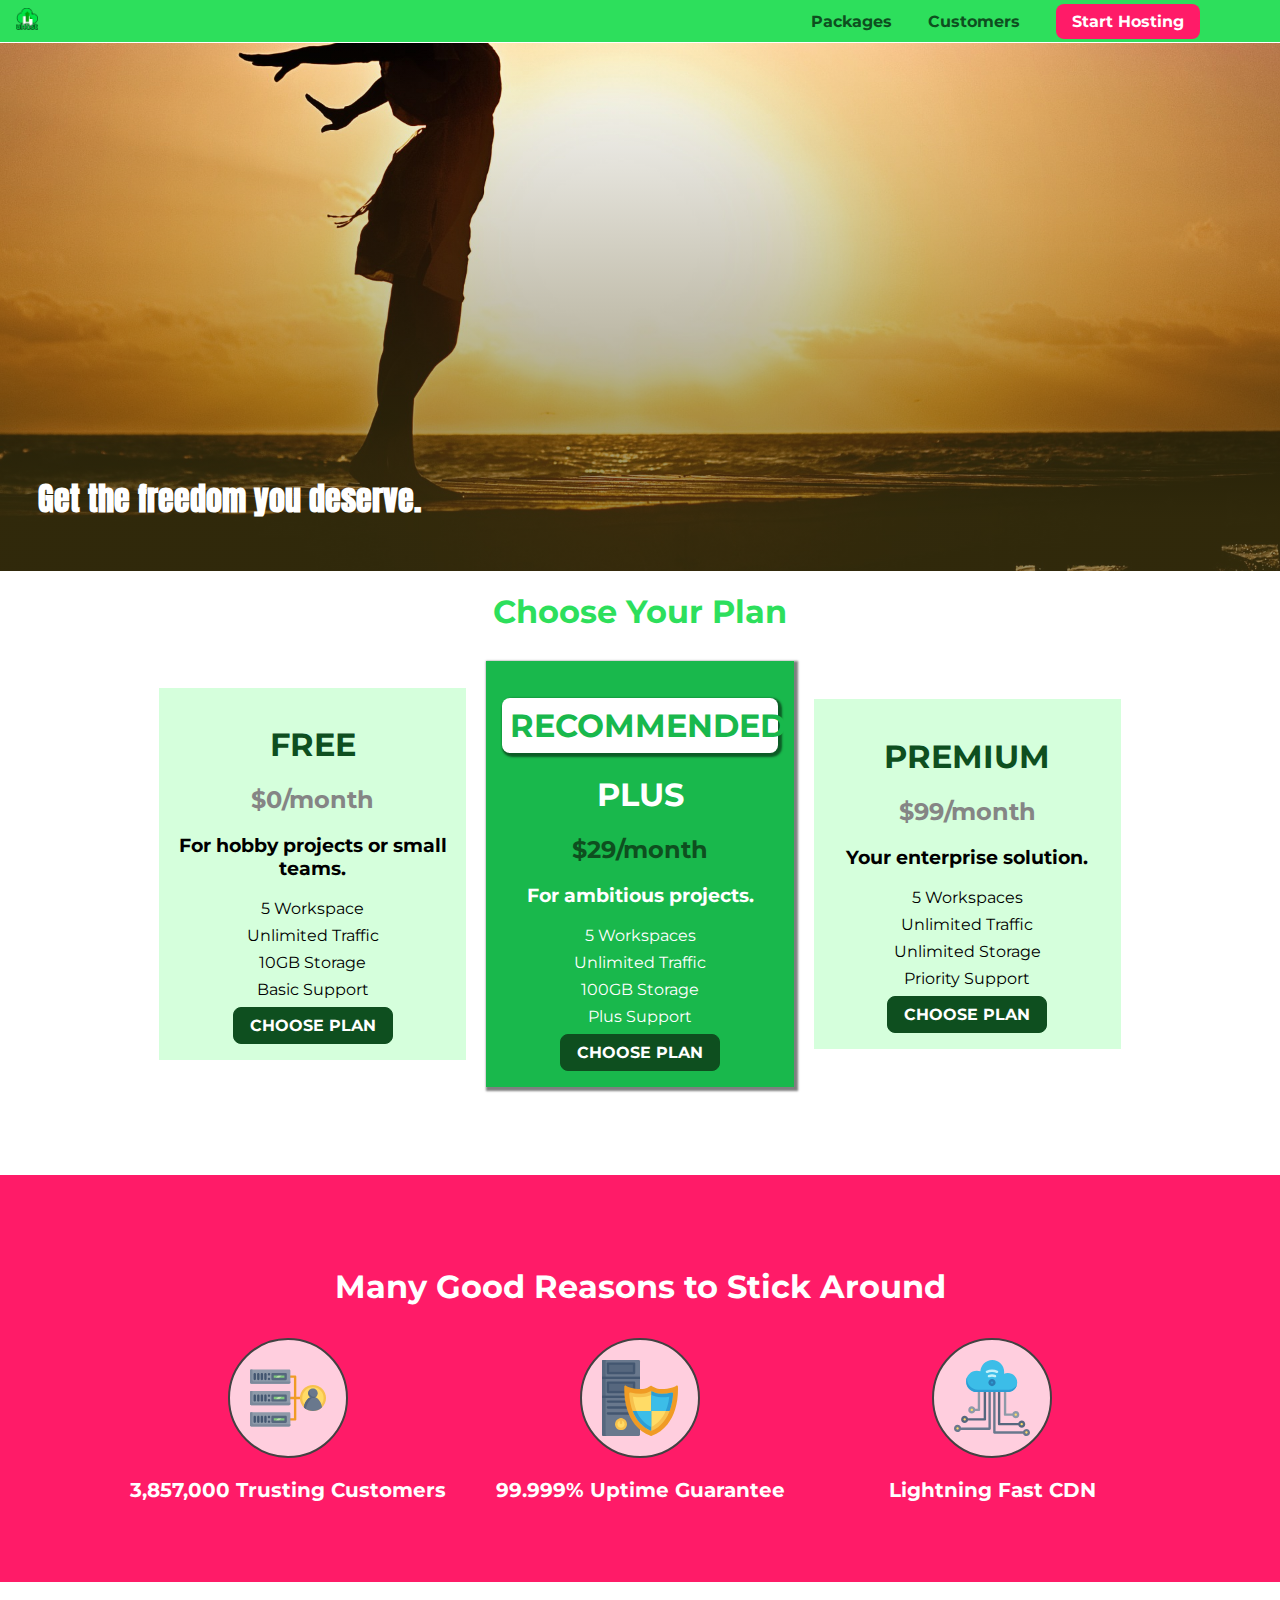
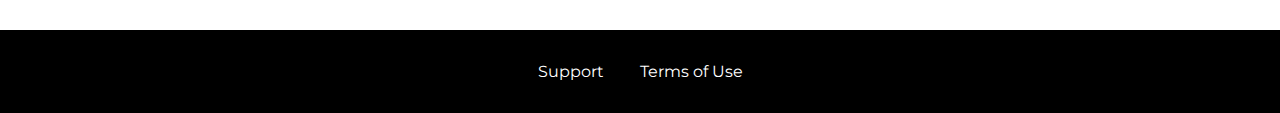
<file: index.html>
<!DOCTYPE html>
<html lang="en">
  <head>
    <meta charset="UTF-8" />
    <meta http-equiv="X-UA-Compatible" content="ie=edge" />
    <title>uHost</title>
    <link rel="shortcut icon" href="favicon.png" />
    <link rel="stylesheet" href="css/shared.css" />
    <link rel="stylesheet" href="css/main.css" />
    <link
      href="https://fonts.googleapis.com/css2?family=Anton&display=swap"
      rel="stylesheet"
    />
    <link
      href="https://fonts.googleapis.com/css2?family=Anton&family=Montserrat:wght@400;700&display=swap"
      rel="stylesheet"
    />
  </head>

  <body>
    <header class="main-header">
      <div>
        <a href="index.html" class="main-header__brand"
          ><img
            src="./css/images/uhost-icon.png"
            alt="uHost - Your favorite hoosting company"
        /></a>
      </div>
      <nav class="main-nav">
        <ul class="main-nav__items">
          <li class="main-nav__item">
            <a href="./css/packages/index.html">Packages</a>
          </li>
          <li class="main-nav__item">
            <a href="./css/customers/index.html">Customers</a>
          </li>
          <li class="main-nav__item main-nav__item--cta">
            <a href="start-hosting/index.html">Start Hosting</a>
          </li>
        </ul>
      </nav>
    </header>
    <main>
      <section id="product-overview">
        <h1>Get the freedom you deserve.</h1>
      </section>
      <section id="plans">
        <h1 class="section-title">Choose Your Plan</h1>
        <div class="plan__list">
          <article class="plan">
            <h1 class="plan__title">FREE</h1>
            <h2 class="plan__price">$0/month</h2>
            <h3>For hobby projects or small teams.</h3>
            <ul class="plan__features">
              <li class="plan__feature">5 Workspace</li>
              <li class="plan__feature">Unlimited Traffic</li>
              <li class="plan__feature">10GB Storage</li>
              <li class="plan__feature">Basic Support</li>
            </ul>
            <div>
              <button class="button">CHOOSE PLAN</button>
            </div>
          </article>
          <article class="plan plan--highlighted">
            <h1 class="plan__annotation">RECOMMENDED</h1>
            <h1 class="plan__title">PLUS</h1>
            <h2 class="plan__price">$29/month</h2>
            <h3>For ambitious projects.</h3>
            <ul class="plan__features">
              <li class="plan__feature">5 Workspaces</li>
              <li class="plan__feature">Unlimited Traffic</li>
              <li class="plan__feature">100GB Storage</li>
              <li class="plan__feature">Plus Support</li>
            </ul>
            <div>
              <button class="button">CHOOSE PLAN</button>
            </div>
          </article>
          <article class="plan">
            <h1 class="plan__title">PREMIUM</h1>
            <h2 class="plan__price">$99/month</h2>
            <h3>Your enterprise solution.</h3>
            <ul class="plan__features">
              <li class="plan__feature">5 Workspaces</li>
              <li class="plan__feature">Unlimited Traffic</li>
              <li class="plan__feature">Unlimited Storage</li>
              <li class="plan__feature">Priority Support</li>
            </ul>
            <div>
              <button class="button">CHOOSE PLAN</button>
            </div>
          </article>
        </div>
      </section>
      <section id="key-features">
        <h1 class="section-title">Many Good Reasons to Stick Around</h1>
        <ul class="key-feature__list">
          <li class="key-feature">
            <div class="key-feature__image">
              <svg viewBox="0 0 512 512">
                <path
                  style="fill: #f09b24"
                  d="M344,248h-32V112c0-4.418-3.582-8-8-8h-40c-4.418,0-8,3.582-8,8s3.582,8,8,8h32v128h-32  c-4.418,0-8,3.582-8,8s3.582,8,8,8h32v128h-32c-4.418,0-8,3.582-8,8s3.582,8,8,8h40c4.418,0,8-3.582,8-8V264h32c4.418,0,8-3.582,8-8  S348.418,248,344,248z"
                />
                <path
                  style="fill: #8e9aa9"
                  d="M264,64H8c-4.418,0-8,3.582-8,8v80c0,4.418,3.582,8,8,8h256c4.418,0,8-3.582,8-8V72  C272,67.582,268.418,64,264,64z"
                />
                <path
                  style="fill: #7c899b"
                  d="M24,144c-4.418,0-8-3.582-8-8V64H8c-4.418,0-8,3.582-8,8v80c0,4.418,3.582,8,8,8h256  c4.418,0,8-3.582,8-8v-8H24z"
                />
                <rect
                  x="152"
                  y="96"
                  style="fill: #b8e3a8"
                  width="88"
                  height="32"
                />
                <g>
                  <polygon
                    style="fill: #7ec97d"
                    points="152,96 152,128 166,128 198,96  "
                  />
                  <polygon
                    style="fill: #7ec97d"
                    points="220,96 188,128 240,128 240,96  "
                  />
                </g>
                <path
                  style="fill: #56677e"
                  d="M240,136h-88c-4.418,0-8-3.582-8-8V96c0-4.418,3.582-8,8-8h88c4.418,0,8,3.582,8,8v32  C248,132.418,244.418,136,240,136z M160,120h72v-16h-72V120z"
                />
                <g>
                  <path
                    style="fill: #435670"
                    d="M32,136c-4.418,0-8-3.582-8-8V96c0-4.418,3.582-8,8-8s8,3.582,8,8v32C40,132.418,36.418,136,32,136z   "
                  />
                  <path
                    style="fill: #435670"
                    d="M56,136c-4.418,0-8-3.582-8-8V96c0-4.418,3.582-8,8-8s8,3.582,8,8v32C64,132.418,60.418,136,56,136z   "
                  />
                  <path
                    style="fill: #435670"
                    d="M80,136c-4.418,0-8-3.582-8-8V96c0-4.418,3.582-8,8-8s8,3.582,8,8v32C88,132.418,84.418,136,80,136z   "
                  />
                  <path
                    style="fill: #435670"
                    d="M104,136c-4.418,0-8-3.582-8-8V96c0-4.418,3.582-8,8-8s8,3.582,8,8v32   C112,132.418,108.418,136,104,136z"
                  />
                  <path
                    style="fill: #435670"
                    d="M128,105c-4.418,0-8-3.582-8-8v-1c0-4.418,3.582-8,8-8s8,3.582,8,8v1   C136,101.418,132.418,105,128,105z"
                  />
                  <path
                    style="fill: #435670"
                    d="M128,136c-4.418,0-8-3.582-8-8v-1c0-4.418,3.582-8,8-8s8,3.582,8,8v1   C136,132.418,132.418,136,128,136z"
                  />
                </g>
                <path
                  style="fill: #8e9aa9"
                  d="M264,208H8c-4.418,0-8,3.582-8,8v80c0,4.418,3.582,8,8,8h256c4.418,0,8-3.582,8-8v-80  C272,211.582,268.418,208,264,208z"
                />
                <path
                  style="fill: #7c899b"
                  d="M24,288c-4.418,0-8-3.582-8-8v-72H8c-4.418,0-8,3.582-8,8v80c0,4.418,3.582,8,8,8h256  c4.418,0,8-3.582,8-8v-8H24z"
                />
                <rect
                  x="152"
                  y="240"
                  style="fill: #b8e3a8"
                  width="88"
                  height="32"
                />
                <g>
                  <polygon
                    style="fill: #7ec97d"
                    points="152,240 152,272 166,272 198,240  "
                  />
                  <polygon
                    style="fill: #7ec97d"
                    points="220,240 188,272 240,272 240,240  "
                  />
                </g>
                <path
                  style="fill: #56677e"
                  d="M240,280h-88c-4.418,0-8-3.582-8-8v-32c0-4.418,3.582-8,8-8h88c4.418,0,8,3.582,8,8v32  C248,276.418,244.418,280,240,280z M160,264h72v-16h-72V264z"
                />
                <g>
                  <path
                    style="fill: #435670"
                    d="M32,280c-4.418,0-8-3.582-8-8v-32c0-4.418,3.582-8,8-8s8,3.582,8,8v32C40,276.418,36.418,280,32,280   z"
                  />
                  <path
                    style="fill: #435670"
                    d="M56,280c-4.418,0-8-3.582-8-8v-32c0-4.418,3.582-8,8-8s8,3.582,8,8v32C64,276.418,60.418,280,56,280   z"
                  />
                  <path
                    style="fill: #435670"
                    d="M80,280c-4.418,0-8-3.582-8-8v-32c0-4.418,3.582-8,8-8s8,3.582,8,8v32C88,276.418,84.418,280,80,280   z"
                  />
                  <path
                    style="fill: #435670"
                    d="M104,280c-4.418,0-8-3.582-8-8v-32c0-4.418,3.582-8,8-8s8,3.582,8,8v32   C112,276.418,108.418,280,104,280z"
                  />
                  <path
                    style="fill: #435670"
                    d="M128,249c-4.418,0-8-3.582-8-8v-1c0-4.418,3.582-8,8-8s8,3.582,8,8v1   C136,245.418,132.418,249,128,249z"
                  />
                  <path
                    style="fill: #435670"
                    d="M128,280c-4.418,0-8-3.582-8-8v-1c0-4.418,3.582-8,8-8s8,3.582,8,8v1   C136,276.418,132.418,280,128,280z"
                  />
                </g>
                <path
                  style="fill: #8e9aa9"
                  d="M264,352H8c-4.418,0-8,3.582-8,8v80c0,4.418,3.582,8,8,8h256c4.418,0,8-3.582,8-8v-80  C272,355.582,268.418,352,264,352z"
                />
                <path
                  style="fill: #7c899b"
                  d="M24,432c-4.418,0-8-3.582-8-8v-72H8c-4.418,0-8,3.582-8,8v80c0,4.418,3.582,8,8,8h256  c4.418,0,8-3.582,8-8v-8H24z"
                />
                <rect
                  x="152"
                  y="384"
                  style="fill: #b8e3a8"
                  width="88"
                  height="32"
                />
                <g>
                  <polygon
                    style="fill: #7ec97d"
                    points="152,384 152,416 166,416 198,384  "
                  />
                  <polygon
                    style="fill: #7ec97d"
                    points="220,384 188,416 240,416 240,384  "
                  />
                </g>
                <path
                  style="fill: #56677e"
                  d="M240,424h-88c-4.418,0-8-3.582-8-8v-32c0-4.418,3.582-8,8-8h88c4.418,0,8,3.582,8,8v32  C248,420.418,244.418,424,240,424z M160,408h72v-16h-72V408z"
                />
                <g>
                  <path
                    style="fill: #435670"
                    d="M32,424c-4.418,0-8-3.582-8-8v-32c0-4.418,3.582-8,8-8s8,3.582,8,8v32C40,420.418,36.418,424,32,424   z"
                  />
                  <path
                    style="fill: #435670"
                    d="M56,424c-4.418,0-8-3.582-8-8v-32c0-4.418,3.582-8,8-8s8,3.582,8,8v32C64,420.418,60.418,424,56,424   z"
                  />
                  <path
                    style="fill: #435670"
                    d="M80,424c-4.418,0-8-3.582-8-8v-32c0-4.418,3.582-8,8-8s8,3.582,8,8v32C88,420.418,84.418,424,80,424   z"
                  />
                  <path
                    style="fill: #435670"
                    d="M104,424c-4.418,0-8-3.582-8-8v-32c0-4.418,3.582-8,8-8s8,3.582,8,8v32   C112,420.418,108.418,424,104,424z"
                  />
                  <path
                    style="fill: #435670"
                    d="M128,393c-4.418,0-8-3.582-8-8v-1c0-4.418,3.582-8,8-8s8,3.582,8,8v1   C136,389.418,132.418,393,128,393z"
                  />
                  <path
                    style="fill: #435670"
                    d="M128,424c-4.418,0-8-3.582-8-8v-1c0-4.418,3.582-8,8-8s8,3.582,8,8v1   C136,420.418,132.418,424,128,424z"
                  />
                </g>
                <path
                  style="fill: #f7c14d"
                  d="M424,168c-48.523,0-88,39.477-88,88s39.477,88,88,88s88-39.477,88-88S472.523,168,424,168z"
                />
                <path
                  style="fill: #ffdb66"
                  d="M424,184c-39.701,0-72,32.299-72,72s32.299,72,72,72s72-32.299,72-72S463.701,184,424,184z"
                />
                <path
                  style="fill: #69788d"
                  d="M484.893,314.16C476.393,274.588,451.922,248,424,248s-52.393,26.588-60.893,66.16  c-0.605,2.82,0.354,5.749,2.511,7.664C381.731,336.124,402.465,344,424,344s42.269-7.876,58.381-22.176  C484.539,319.909,485.498,316.98,484.893,314.16z"
                />
                <path
                  style="fill: #56677e"
                  d="M434.053,249.171C430.768,248.403,427.411,248,424,248c-27.922,0-52.393,26.588-60.893,66.16  c-0.605,2.82,0.354,5.749,2.511,7.664c3.383,3.002,6.979,5.703,10.734,8.125C384.904,286.243,407.373,255.378,434.053,249.171z"
                />
                <path
                  style="fill: #69788d"
                  d="M424,192c-17.645,0-32,14.355-32,32s14.355,32,32,32s32-14.355,32-32S441.645,192,424,192z"
                />
                <path
                  style="fill: #56677e"
                  d="M432,248c-17.645,0-32-14.355-32-32c0-6.783,2.128-13.076,5.742-18.258  C397.444,203.53,392,213.138,392,224c0,17.645,14.355,32,32,32c10.862,0,20.471-5.444,26.258-13.742  C445.076,245.872,438.783,248,432,248z"
                />
              </svg>
            </div>
            <p class="key-feature__description">3,857,000 Trusting Customers</p>
          </li>
          <li class="key-feature">
            <div class="key-feature__image">
              <svg viewBox="0 0 512 512">
                <path
                  style="fill: #69788d"
                  d="M248,0H8C3.582,0,0,3.582,0,8v496c0,4.418,3.582,8,8,8h240c4.418,0,8-3.582,8-8V8  C256,3.582,252.418,0,248,0z"
                />
                <path
                  style="fill: #56677e"
                  d="M24,504V8c0-4.418,3.582-8,8-8H8C3.582,0,0,3.582,0,8v496c0,4.418,3.582,8,8,8h24  C27.582,512,24,508.418,24,504z"
                />
                <g>
                  <rect
                    x="0"
                    y="112"
                    style="fill: #435670"
                    width="256"
                    height="16"
                  />
                  <rect
                    x="0"
                    y="240"
                    style="fill: #435670"
                    width="256"
                    height="16"
                  />
                </g>
                <path
                  style="fill: #f7c14d"
                  d="M128,392c-22.056,0-40,17.944-40,40s17.944,40,40,40s40-17.944,40-40S150.056,392,128,392z"
                />
                <path
                  style="fill: #ffdb66"
                  d="M128,408c-13.233,0-24,10.767-24,24s10.767,24,24,24s24-10.767,24-24S141.233,408,128,408z"
                />
                <path
                  style="fill: #f7c14d"
                  d="M128,392c-2.739,0-5.414,0.278-8,0.805V424c0,4.418,3.582,8,8,8c4.418,0,8-3.582,8-8v-31.195  C133.414,392.278,130.739,392,128,392z"
                />
                <g>
                  <path
                    style="fill: #435670"
                    d="M216,288H40c-4.418,0-8-3.582-8-8s3.582-8,8-8h176c4.418,0,8,3.582,8,8S220.418,288,216,288z"
                  />
                  <path
                    style="fill: #435670"
                    d="M216,328H40c-4.418,0-8-3.582-8-8s3.582-8,8-8h176c4.418,0,8,3.582,8,8S220.418,328,216,328z"
                  />
                  <path
                    style="fill: #435670"
                    d="M216,368H40c-4.418,0-8-3.582-8-8s3.582-8,8-8h176c4.418,0,8,3.582,8,8S220.418,368,216,368z"
                  />
                  <path
                    style="fill: #435670"
                    d="M216,16H40c-4.418,0-8,3.582-8,8v64c0,4.418,3.582,8,8,8h176c4.418,0,8-3.582,8-8V24   C224,19.582,220.418,16,216,16z"
                  />
                </g>
                <rect
                  x="48"
                  y="32"
                  style="fill: #56677e"
                  width="160"
                  height="48"
                />
                <path
                  style="fill: #435670"
                  d="M216,144H40c-4.418,0-8,3.582-8,8v64c0,4.418,3.582,8,8,8h176c4.418,0,8-3.582,8-8v-64  C224,147.582,220.418,144,216,144z"
                />
                <rect
                  x="48"
                  y="160"
                  style="fill: #56677e"
                  width="160"
                  height="48"
                />
                <path
                  style="fill: #f09b24"
                  d="M511.747,180.237c-0.194-6.537-8.107-10.107-13.135-5.894c-5.6,4.693-42.904,21.282-98.514,21.282  c-33.45,0-64.625-20.999-64.929-21.206c-2.9-1.991-6.764-1.85-9.512,0.346c-2.677,2.135-27.201,20.86-63.793,20.86  c-55.607,0-92.914-16.589-98.515-21.282c-5.028-4.211-12.941-0.645-13.135,5.894c-1.634,54.834,4.655,105.941,18.693,151.903  c12.096,39.604,29.759,74.047,52.497,102.373c27.538,34.304,62.743,59.882,104.66,76.045c3.069,1.918,6.757,1.921,9.83,0  c41.917-16.163,77.122-41.741,104.66-76.045c22.738-28.326,40.401-62.77,52.497-102.373  C507.092,286.179,513.381,235.071,511.747,180.237z"
                />
                <path
                  style="fill: #f7c14d"
                  d="M476.21,221.226c-1.953-1.631-4.568-2.235-7.036-1.628c-21.686,5.327-44.926,8.028-69.075,8.028  c-25.926,0-49.633-8.975-64.955-16.504c-2.307-1.134-5.016-1.091-7.284,0.116c-14.059,7.477-36.919,16.388-65.994,16.388  c-24.153,0-47.394-2.701-69.075-8.028c-5.155-1.268-10.221,2.966-9.894,8.261c2.077,33.693,7.668,65.635,16.616,94.935  c22.774,74.565,66.139,126.334,128.888,153.868c2.032,0.891,4.397,0.891,6.43,0c61.777-27.107,104.716-78.876,127.62-153.868  c8.948-29.3,14.539-61.241,16.616-94.935C479.224,225.319,478.163,222.856,476.21,221.226z"
                />
                <path
                  style="fill: #ffdb66"
                  d="M331.609,451.727c-52.604-25.289-89.304-70.987-109.144-135.944  c-6.532-21.39-11.162-44.336-13.82-68.447c17.133,2.852,34.952,4.291,53.22,4.291c29.394,0,53.376-7.793,69.978-15.561  c17.44,7.736,41.656,15.561,68.256,15.561c18.267,0,36.085-1.439,53.219-4.291c-2.659,24.112-7.288,47.06-13.82,68.448  C419.545,381.108,383.27,426.805,331.609,451.727z"
                />
                <g>
                  <path
                    style="fill: #2c9dd4"
                    d="M479.066,227.858c0.157-2.539-0.903-5.002-2.856-6.633s-4.568-2.235-7.036-1.628   c-21.686,5.327-44.926,8.028-69.075,8.028c-25.926,0-49.633-8.975-64.955-16.504c-1.057-0.52-2.2-0.78-3.345-0.806l-0.072,133.351   h123.601c2.556-6.746,4.933-13.702,7.123-20.874C471.398,293.493,476.989,261.552,479.066,227.858z"
                  />
                  <path
                    style="fill: #2c9dd4"
                    d="M206.658,343.667c24.153,63.42,65.028,108.108,121.743,132.995c1.031,0.452,2.147,0.673,3.263,0.666   l0.063-133.661H206.658z"
                  />
                </g>
                <g>
                  <path
                    style="fill: #3cbde8"
                    d="M439.497,315.783c6.532-21.389,11.161-44.336,13.82-68.448c-17.134,2.852-34.952,4.291-53.219,4.291   c-26.6,0-50.815-7.824-68.256-15.561l-0.116,107.601h97.758C433.179,334.807,436.524,325.518,439.497,315.783z"
                  />
                  <path
                    style="fill: #3cbde8"
                    d="M232.523,343.667c21.144,50.298,54.363,86.56,99.087,108.06l0.117-108.06H232.523z"
                  />
                </g>
              </svg>
            </div>
            <p class="key-feature__description">99.999% Uptime Guarantee</p>
          </li>
          <li class="key-feature">
            <div class="key-feature__image">
              <svg viewBox="0 0 512 512">
                <path
                  style="fill: #8e9aa9"
                  d="M168,200c-4.418,0-8,3.582-8,8v120h-17.376c-3.302-9.311-12.194-16-22.624-16  c-13.234,0-24,10.767-24,24s10.766,24,24,24c10.429,0,19.321-6.689,22.624-16H168c4.418,0,8-3.582,8-8V208  C176,203.582,172.418,200,168,200z"
                />
                <path
                  style="fill: #ffdb66"
                  d="M120,328c-4.411,0-8,3.589-8,8s3.589,8,8,8s8-3.589,8-8S124.411,328,120,328z"
                />
                <path
                  style="fill: #56677e"
                  d="M208,200c-4.418,0-8,3.582-8,8v184H94.624C91.322,382.689,82.43,376,72,376  c-13.234,0-24,10.767-24,24s10.766,24,24,24c10.429,0,19.321-6.689,22.624-16H208c4.418,0,8-3.582,8-8V208  C216,203.582,212.418,200,208,200z"
                />
                <path
                  style="fill: #ffdb66"
                  d="M72,392c-4.411,0-8,3.589-8,8s3.589,8,8,8s8-3.589,8-8S76.411,392,72,392z"
                />
                <path
                  style="fill: #69788d"
                  d="M240,208c-4.418,0-8,3.582-8,8v239H47.24c-2.671-10.34-12.078-18-23.24-18c-13.234,0-24,10.767-24,24  s10.766,24,24,24c9.666,0,18.009-5.747,21.809-14H240c4.418,0,8-3.582,8-8V216C248,211.582,244.418,208,240,208z"
                />
                <path
                  style="fill: #ffdb66"
                  d="M24,453c-4.411,0-8,3.589-8,8s3.589,8,8,8s8-3.589,8-8S28.411,453,24,453z"
                />
                <path
                  style="fill: #69788d"
                  d="M488,464c-10.429,0-19.321,6.689-22.624,16H280V208c0-4.418-3.582-8-8-8s-8,3.582-8,8v280  c0,4.418,3.582,8,8,8h193.376c3.302,9.311,12.194,16,22.624,16c13.234,0,24-10.767,24-24S501.234,464,488,464z"
                />
                <path
                  style="fill: #ffdb66"
                  d="M488,480c-4.411,0-8,3.589-8,8s3.589,8,8,8s8-3.589,8-8S492.411,480,488,480z"
                />
                <path
                  style="fill: #56677e"
                  d="M456,408c-10.429,0-19.321,6.689-22.624,16H312V208c0-4.418-3.582-8-8-8s-8,3.582-8,8v224  c0,4.418,3.582,8,8,8h129.376c3.302,9.311,12.194,16,22.624,16c13.234,0,24-10.767,24-24S469.234,408,456,408z"
                />
                <path
                  style="fill: #ffdb66"
                  d="M456,424c-4.411,0-8,3.589-8,8s3.589,8,8,8s8-3.589,8-8S460.411,424,456,424z"
                />
                <path
                  style="fill: #8e9aa9"
                  d="M416,344c-10.429,0-19.321,6.689-22.624,16H352V208c0-4.418-3.582-8-8-8s-8,3.582-8,8v160  c0,4.418,3.582,8,8,8h49.376c3.302,9.311,12.194,16,22.624,16c13.234,0,24-10.767,24-24S429.234,344,416,344z"
                />
                <path
                  style="fill: #ffdb66"
                  d="M416,360c-4.411,0-8,3.589-8,8s3.589,8,8,8s8-3.589,8-8S420.411,360,416,360z"
                />
                <path
                  style="fill: #3cbde8"
                  d="M362,88c-8.741,0-17.231,1.751-25.06,5.085C337.646,88.797,338,84.43,338,80  c0-44.112-35.888-80-80-80c-42.823,0-77.895,33.816-79.909,76.149C170.393,73.415,162.244,72,154,72c-39.701,0-72,32.299-72,72  s32.299,72,72,72h208c35.29,0,64-28.71,64-64S397.29,88,362,88z"
                />
                <path
                  style="fill: #2c9dd4"
                  d="M368,200H160c-39.701,0-72-32.299-72-72c0-5.863,0.721-11.559,2.05-17.019  C84.918,120.88,82,132.102,82,144c0,39.701,32.299,72,72,72h208c30.389,0,55.88-21.296,62.379-49.743  C413.565,186.327,392.352,200,368,200z"
                />
                <path
                  style="fill: #2a7db5"
                  d="M256,128c-13.234,0-24,10.767-24,24s10.766,24,24,24c13.233,0,24-10.767,24-24S269.233,128,256,128z"
                />
                <path
                  style="fill: #2c9dd4"
                  d="M256,144c-4.411,0-8,3.589-8,8s3.589,8,8,8c4.411,0,8-3.589,8-8S260.411,144,256,144z"
                />
                <g>
                  <path
                    style="fill: #c5f1fa"
                    d="M221.755,87.695c-2.994,0-5.864-1.688-7.233-4.572c-1.894-3.991-0.194-8.763,3.798-10.657   C230.157,66.849,242.834,64,256,64c13.166,0,25.844,2.849,37.68,8.466c3.992,1.895,5.692,6.666,3.798,10.657   s-6.666,5.692-10.657,3.798C277.144,82.328,266.774,80,256,80c-10.774,0-21.144,2.328-30.821,6.921   C224.072,87.446,222.904,87.695,221.755,87.695z"
                  />
                  <path
                    style="fill: #c5f1fa"
                    d="M276.545,116.618c-1.148,0-2.316-0.249-3.424-0.774C267.745,113.293,261.985,112,256,112   c-5.985,0-11.745,1.293-17.121,3.844c-3.991,1.895-8.763,0.192-10.657-3.798c-1.894-3.992-0.193-8.764,3.798-10.657   C239.557,97.813,247.625,96,256,96c8.376,0,16.444,1.813,23.98,5.389c3.991,1.894,5.692,6.665,3.798,10.657   C282.41,114.93,279.539,116.618,276.545,116.618z"
                  />
                </g>
              </svg>
            </div>
            <p class="key-feature__description">Lightning Fast CDN</p>
          </li>
        </ul>
      </section>
    </main>
    <footer class="main-footer">
      <nav>
        <ul class="main-footer__links">
          <li class="main-footer__link">
            <a href="#">Support</a>
          </li>
          <li class="main-footer__link">
            <a href="#">Terms of Use</a>
          </li>
        </ul>
      </nav>
    </footer>
  </body>
</html>
</file>
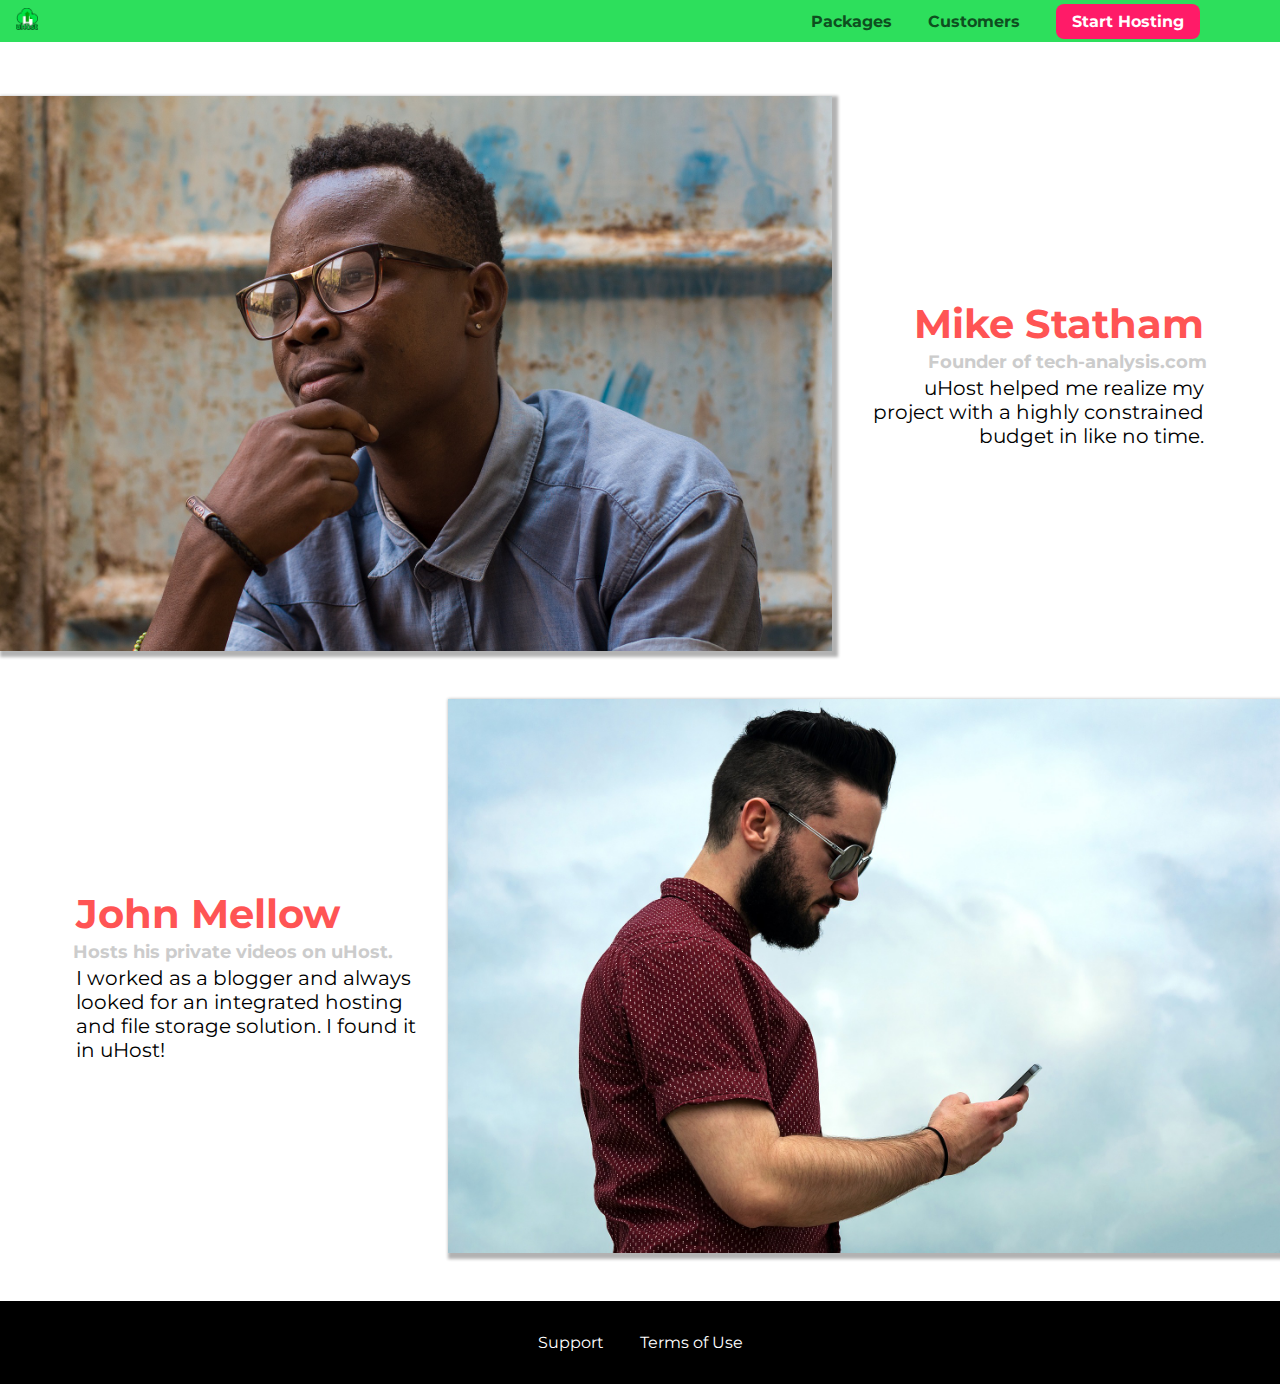
<file: css/customers/index.html>
<!DOCTYPE html>
<html lang="en">
  <head>
    <meta charset="UTF-8" />
    <meta name="viewport" content="width=device-width, initial-scale=1.0" />
    <meta http-equiv="X-UA-Compatible" content="ie=edge" />
    <title>uHost Customers</title>
    <link rel="shortcut icon" href="../favicon.png" />
    <link
      href="https://fonts.googleapis.com/css?family=Anton|Montserrat:400,700"
      rel="stylesheet"
    />
    <link rel="stylesheet" href="../shared.css" />
    <link rel="stylesheet" href="customers.css" />
  </head>

  <body>
    <header class="main-header">
      <div>
        <a href="../../index.html" class="main-header__brand"
          ><img
            src="../images/uhost-icon.png"
            alt="uHost - Your favorite hoosting company"
        /></a>
      </div>
      <nav class="main-nav">
        <ul class="main-nav__items">
          <li class="main-nav__item">
            <a href="../packages/index.html">Packages</a>
          </li>
          <li class="main-nav__item">
            <a href="index.html">Customers</a>
          </li>
          <li class="main-nav__item main-nav__item--cta">
            <a href="start-hosting/index.html">Start Hosting</a>
          </li>
        </ul>
      </nav>
    </header>
    <main>
      <div>
        <div class="testimonial" id="customer-1">
          <div class="testimonial__image-container">
            <img
              src="../images/customer-1.jpg"
              alt="Mike Statham - Customer"
              class="testimonial__image"
            />
          </div>
          <div class="testimonial__info">
            <h1 class="testimonial__name">Mike Statham</h1>
            <h2 class="testimonial__subtitle">
              Founder of
              <a href="tech-analysis.com">tech-analysis.com</a>
            </h2>
            <p class="testimonial__text">
              uHost helped me realize my project with a highly constrained
              budget in like no time.
            </p>
          </div>
        </div>
        <div class="testimonial" id="customer-2">
          <div class="testimonial__info">
            <h1 class="testimonial__name">John Mellow</h1>
            <h2 class="testimonial__subtitle">
              Hosts his private videos on uHost.
            </h2>
            <p class="testimonial__text">
              I worked as a blogger and always looked for an integrated hosting
              and file storage solution. I found it in uHost!
            </p>
          </div>
          <div class="testimonial__image-container">
            <img
              src="../images/customer-2.jpg"
              alt="John Mellow - Customer"
              class="testimonial__image"
            />
          </div>
        </div>
      </div>
    </main>
    <footer class="main-footer">
      <nav>
        <ul class="main-footer__links">
          <li class="main-footer__link">
            <a href="#">Support</a>
          </li>
          <li class="main-footer__link">
            <a href="#">Terms of Use</a>
          </li>
        </ul>
      </nav>
    </footer>
  </body>
</html>
</file>
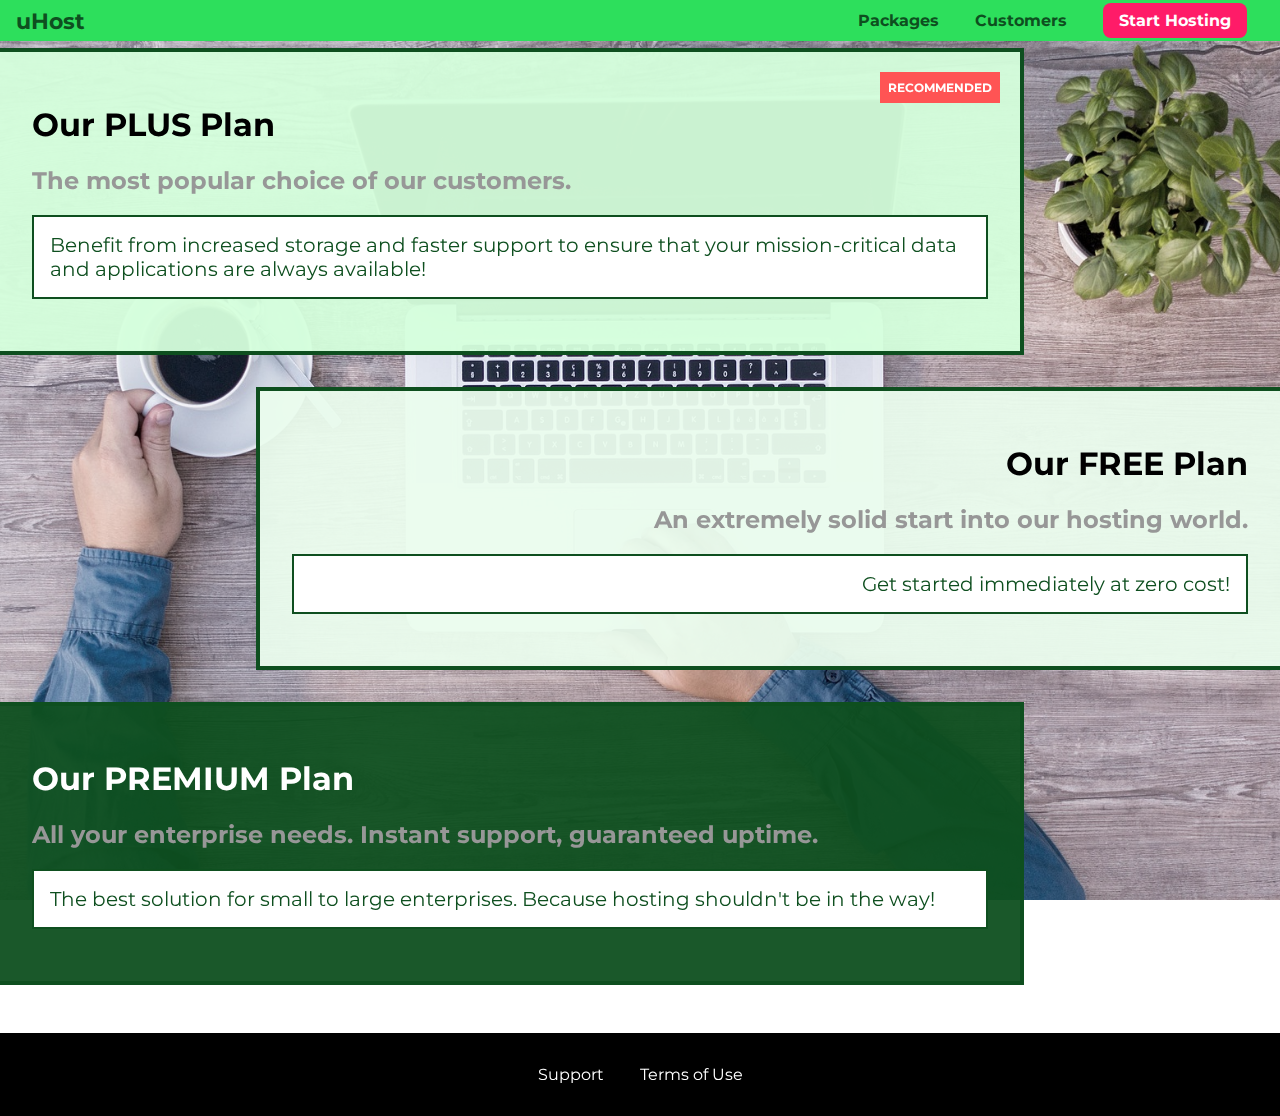
<file: css/packages/index.html>
<!DOCTYPE html>
<html lang="en">
  <head>
    <meta charset="UTF-8" />
    <meta http-equiv="X-UA-Compatible" content="ie=edge" />
    <title>uHost</title>
    <link rel="shortcut icon" href="favicon.png" />
    <link
      href="https://fonts.googleapis.com/css2?family=Anton&family=Montserrat:wght@400;700&display=swap"
      rel="stylesheet"
    />
    <link rel="stylesheet" href="../shared.css" />
    <link rel="stylesheet" href="packages.css" />
  </head>

  <body>
    <div class="background"></div>
    <header class="main-header">
      <div>
        <a href="../../index.html" class="main-header__brand"> uHost </a>
      </div>
      <nav class="main-nav">
        <ul class="main-nav__items">
          <li class="main-nav__item">
            <a href="index.html">Packages</a>
          </li>
          <li class="main-nav__item">
            <a href="../customers/index.html">Customers</a>
          </li>
          <li class="main-nav__item main-nav__item--cta">
            <a href="../start-hosting/index.html">Start Hosting</a>
          </li>
        </ul>
      </nav>
    </header>
    <main>
      <section class="package" id="plus">
        <a href="#">
          <h1 class="package__title">Our PLUS Plan</h1>
          <h2 class="package__badge">RECOMMENDED</h2>
          <h2 class="package__subtitle">
            The most popular choice of our customers.
          </h2>
          <p class="package__info">
            Benefit from increased storage and faster support to ensure that
            your mission-critical data and applications are always available!
          </p>
        </a>
      </section>
      <section class="package" id="free">
        <a href="#">
          <h1 class="package__title">Our FREE Plan</h1>
          <h2 class="package__subtitle">
            An extremely solid start into our hosting world.
          </h2>
          <p class="package__info">Get started immediately at zero cost!</p>
        </a>
      </section>
      <div class="clearfix"></div>
      <section class="package" id="premium">
        <a href="#">
          <h1 class="package__title">Our PREMIUM Plan</h1>
          <h2 class="package__subtitle">
            All your enterprise needs. Instant support, guaranteed uptime.
          </h2>
          <p class="package__info">
            The best solution for small to large enterprises. Because hosting
            shouldn't be in the way!
          </p>
        </a>
      </section>
    </main>
    <footer class="main-footer">
      <nav>
        <ul class="main-footer__links">
          <li class="main-footer__link">
            <a href="#">Support</a>
          </li>
          <li class="main-footer__link">
            <a href="#">Terms of Use</a>
          </li>
        </ul>
      </nav>
    </footer>
  </body>
</html>
</file>
<file: css/shared.css>
* {
  box-sizing: border-box;
}

body {
  font-family: "Montserrat", sans-serif;
  margin: 0;
}


.button {
  background: #0e4f1f;
  color: white;
  font: inherit;
  border: 1.5px solid #0e4f1f;
  padding: 8px 16px;
  border-radius: 8px;
  font-weight: bold;
  cursor: pointer;
}

.button:hover,
.button:active {
  background: white;
  color: #0e4f1f;
}

.button:focus {
  outline: none;
}

.main-header {
  width: 100%;
  background: #2ddf5c;
  padding: 8px 16px;
  position: fixed;
  top: 0;
  left: 0;
  z-index: 1;
}

.main-header__brand {
  color: #0e4f1f;
  text-decoration: none;
  font-weight:bold;
  font-size: 22px;
  height: 22px;
  display: inline-block;
}

.main-header__brand img {
  height: 100%;
}

.main-header > div {
  display: inline-block;
  vertical-align: middle;
}


.main-nav {
  display: inline-block;
  text-align: right;
  width: calc(100% - 74px);
  vertical-align: middle;
}

.main-nav__items {
  margin:0;
  padding:0;
  list-style: none;

}

.main-nav__item {
  display: inline-block;
  margin: 0 16px;

}

.main-nav__item a {
  color: #0e4f1f;
  text-decoration: none;
  font-weight: bold;
  padding: 3px 0;

}

.main-nav__item a:hover,
.main-nav__item a:active {
  color:white;
  border-bottom: 5px solid white;
}

.main-nav__item--cta a {
  color: white;
  background: #ff1b68;
  padding: 8px 16px;
  border-radius: 8px;

}

.main-nav__item--cta a:hover,
.main-nav__item--cta a:active {
  color:#ff1b68;
  background: white;
  border: none;

}

.main-footer {
  background: black;
  padding: 32px;
  margin-top: 48px;
}

.main-footer__links {
  list-style: none;
  margin: 0;
  padding: 0;
  text-align: center;
}

.main-footer__link {
  display: inline-block;
  margin: 0 16px;
}

.main-footer__link a {
  color:white;
  text-decoration: none;
}

.main-footer__link a:hover,
.main-footer__link a:active {
  color:#ccc
}
</file>
<file: css/main.css>
#product-overview {
  background: linear-gradient(to top, rgba(80, 68, 18, 0.6) 10%, transparent),
    url('./images/freedom.jpg') left 10% bottom 20% / cover no-repeat border-box,
    #ff1b68;
  width: 100%;
  height: 528px;
  padding: 10px;
  margin-top: 43px;
  position: relative;
}

#product-overview h1 {
  color: white;
  font-family: 'Anton', sans-serif;
  position: absolute;
  bottom: 5%;
  left: 3%;
}
.section-title {
  color: #2ddf5c;
  text-align: center;
}

.plan__list {
  width: 80%;
  margin: auto;
  text-align: center;
}

.plan {
  background-color: #d5ffdc;
  text-align: center;
  padding: 16px;
  margin: 8px;
  display: inline-block;
  width: 30%;
  vertical-align: middle;
}

.plan--highlighted {
  background: #19b84c;
  color: white;
  box-shadow: 2px 2px 2px 2px rgb(0, 0, 0, 0.5);
}

.plan__annotation {
  background: white;
  color: #19b84c;
  padding: 8px;
  box-shadow: 2px 2px 2px 2px rgb(0, 0, 0, 0.5);
  border-radius: 8px;
}

.plan__features {
  list-style: none;
  padding: 0;
  margin: 0;
}

.plan__feature {
  margin: 8px 0;
}

#key-features {
  background: #ff1b68;
  margin-top: 80px;
  padding: 60px;
}

#key-features .section-title {
  color: white;
  margin: 32px;
}

.key-feature__list {
  list-style: none;
  margin: 0;
  padding: 0;
  text-align: center;
}

.key-feature {
  display: inline-block;
  width: 30%;
  vertical-align: top;
}

.key-feature__description {
  text-align: center;
  font-weight: bold;
  color: white;
  font-size: 20px;
}

.key-feature__image {
  background: #ffcede;
  width: 120px;
  height: 120px;
  border: 2px solid #424242;
  border-radius: 50%;
  margin: auto;
  padding: 20px;
}

.plan__title {
  color: #0e4f1f;
}

.plan__price {
  color: #858585;
}

.plan--highlighted .plan__title {
  color: white;
}

.plan--highlighted .plan__price {
  color: #0e4f1f;
}
</file>
<file: css/customers/customers.css>
.testimonial {
  font-size: 20px;
  margin: 48px 0;
}

.testimonial__list {
  width: 80%;
  margin: auto;
}

.testimonial:first-of-type {
  margin-top: 96px;
}

.testimonial__image-container {
  width: 65%;
  display: inline-block;
  vertical-align: middle;
  box-shadow: 3px 3px 3px 3px rgba(0,0,0,0.3);

}

.testimonial__image {
  width: 100%;
  vertical-align: top;
}

.testimonial__info {
  text-align: right;
  padding: 14px;
  display: inline-block;
  vertical-align: middle;
  width: 30%;

}

#customer-2.testimonial {
  text-align: right;
}

#customer-2 .testimonial__info {
  text-align: left;
}

.testimonial__name {
  margin: 3px;
  color: #ff5454;
}

.testimonial__subtitle {
  margin: 0;
  font-size: 18px;
  color: #ccc;
}

.testimonial__subtitle a {
  color: inherit;
  text-decoration: none;
}

.testimonial__subtitle a:hover,
.testimonial__subtitle a:active {
  color: #7a7a7a;
}

.testimonial__text {
  margin: 3px;
}
</file>
<file: css/packages/packages.css>
main {
  padding-top: 32px;
}

.background {
  background: url('../images/plans-background.jpg') center/cover;
  filter: grayscale(40%);
  width: 100%;
  height: 100%;
  position: fixed;
  z-index: -1;
}

.package {
  width: 80%;
  margin: 16px 0;
  border: 4px solid #0e4f1f;
  border-left: none;
  position: relative;
}


.package a {
  text-decoration: none;
  color:inherit;
  display: block;
  padding: 32px;
}

.package__badge {
  position: absolute;
  top: 0;
  right: 0;
  margin: 20px;
  font-size: 12px;
  color: white;
  background-color: #ff5454;
  padding: 8px;

}

.package:hover,
.package:active {
  box-shadow: 2px 2px 4px rgba(0, 0, 0, 0.5);
  border-color: #ff5454 !important;
}

.package__title {

}

.package__subtitle {
  color:#979797
}

.package__info {
  padding: 16px;
  border: 2px solid #0e4f1f;
  font-size: 20px;
  color: #0e4f1f;
  background:white
}

.clearfix {
  clear: both;
}

#plus {
  background: rgba(213, 255, 220, 0.95)
}

#free {
  background: rgba(234, 252, 237, 0.95);
  float: right;
  border-right: none;
  border-left:4px solid #0e4f1f;
  text-align: right;

}

#premium {
  background: rgba(14, 79, 31, 0.95)
}

#premium .package__title {
  color: white;
}

#premium .paackage__subtitle {
  color: #bbb;

}
</file>
